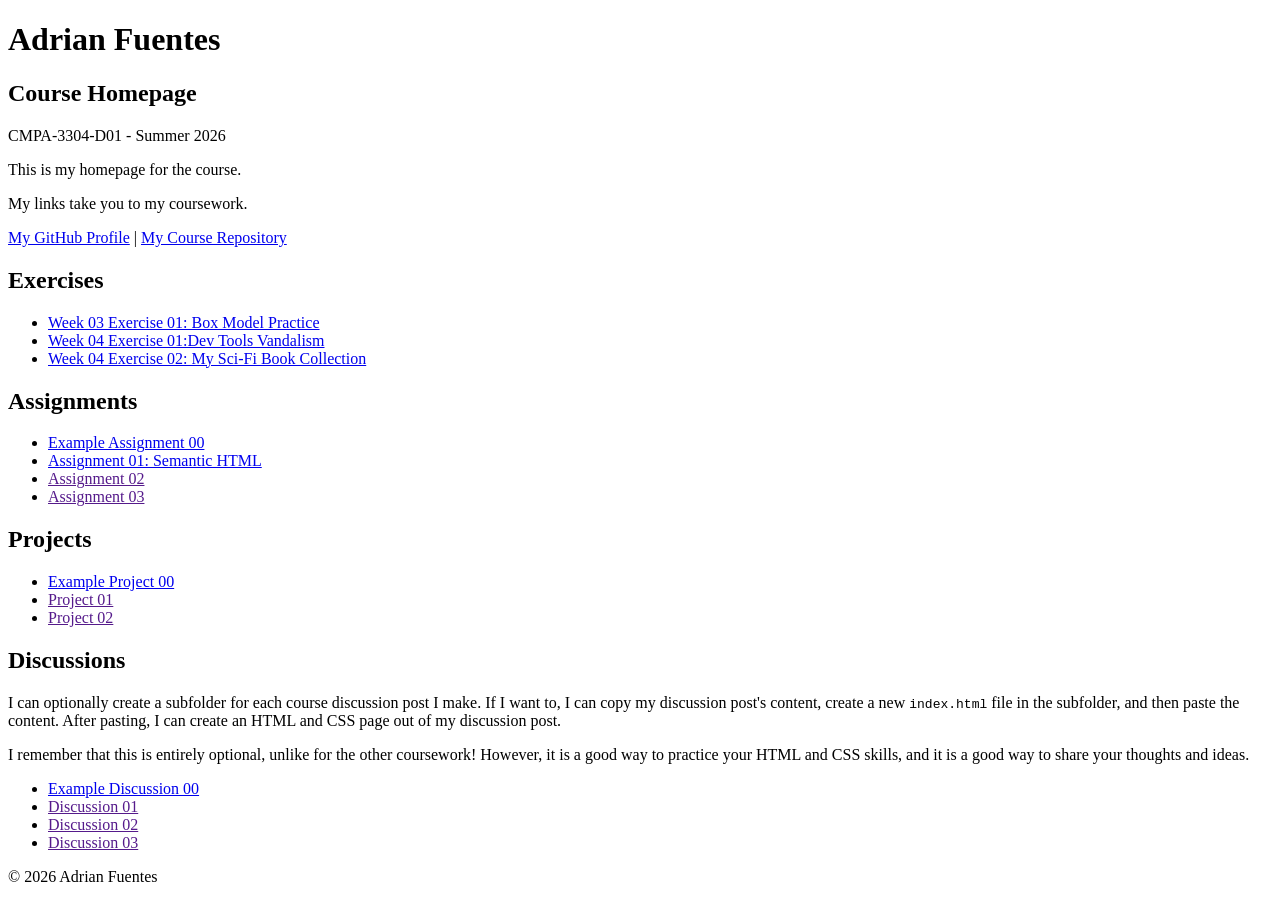
<file: index.html>
<!DOCTYPE html>

<!--

INSTRUCTIONS: HOW TO CHANGE THIS PAGE:

1. Change "Student Name" in the title above to your real name.

2. Change "Your Name" in the big heading below to your real name.

3. Change "your-username" to your real GitHub username in both links.

4. Change "your-repo-name" to the name of this repository.

5. Change "Course Name" to the name of your class.

6. Change "Semester Year" to match when you are taking this class.

7. Add links to your work:
    - Find the words that say "Exercise 01", "Assignment 01", etc.
    - Between the quote marks in href="", put the relative link to your work in the subfolder. You can simply link to the subfolder name. Take a look at the example folders and links to see how to do this.
    - For work not yet started/completed, you can leave the href="" blank until you are ready.
    - Change the words "Exercise 01" to match the name of the exercise. Do the same for assignments and projects. If you add your discussion posts, do the same for them.
    - Do this for each piece of work you finish.

8. You can add more links by copying a whole line like this:
    <li><a href="">New Work Name</a></li>
    Then paste it below the last one in that section.

9. Save your changes and push to GitHub when you are done. Remember you can use GitHub Desktop to help you with this.

Remember: During the course, if you want, you can style your homepage to introduce your own style and aesthetics. To start, keep this page simple and plain. This is just a template to get you started. Embrace the handcrafted approach to web design and development: change things to make them your own.

Remember: You must have a GitHub account, a new GitHub repository for this course, and this file (index.html) in that repository. 

Remember: You must create subfolders for each piece of coursework as the semester progresses.

-->

<html lang="en">
    <head>
        <meta charset="UTF-8" />
        <title>Course Homepage template</title>
        <meta charset="UTF-8" />
        <meta name="viewport" content="width=device-width, initial-scale=1.0" />
        <title><strong>Adrian Fuentes - Course Homepage</strong></title>
    </head>

    <body>
        <header>
            <h1>Adrian Fuentes</h1>
            <h2>Course Homepage</h2>
            <p>CMPA-3304-D01 - Summer 2026</p>
            <p>This is my homepage for the course.</p>
            <p>My links take you to my coursework.</p>
            <nav>
                <a href="https://github.com/takas26">My GitHub Profile</a>
                |
                <a href="https://github.com/takas26/CMPA3304-Course-Portfolio">
                    My Course Repository
                </a>
            </nav>
        </header>

        <main>
            <section>
                <h2>Exercises</h2>
                <ul>
                    <li>
                        <a href="week-03-exercise-01/index.html">Week 03 Exercise 01: Box Model Practice</a>
                    </li>
                    <li>
                        <a href="week-04-exercise-01/index.html">Week 04 Exercise 01:Dev Tools Vandalism</a>
                    </li>
                    <li>
                        <a href="week-04-exercise-02/index.html">Week 04 Exercise 02: My Sci-Fi Book Collection</a>
                    </li>
                </ul>
            </section>

            <section>
                <h2>Assignments</h2>
                <ul>
                    <li>
                        <a href="example-assignment-01/">Example Assignment 00</a>
                    </li>
                    <li><a href="assignment-01/index.html">Assignment 01: Semantic HTML</a></li>
                    <li><a href="">Assignment 02</a></li>
                    <li><a href="">Assignment 03</a></li>
                </ul>
            </section>

            <section>
                <h2>Projects</h2>
                <ul>
                    <li>
                        <a href="example-project-00/">Example Project 00</a>
                    </li>
                    <li><a href="">Project 01</a></li>
                    <li><a href="">Project 02</a></li>
                </ul>
            </section>

            <section>
                <h2>Discussions</h2>
                <p>
                    I can optionally create a subfolder for each course
                    discussion post I make. If I want to, I can copy my
                    discussion post's content, create a new
                    <code>index.html</code>
                    file in the subfolder, and then paste the content. After
                    pasting, I can create an HTML and CSS page out of my
                    discussion post.
                </p>
                <p>
                    I remember that this is entirely optional, unlike for the
                    other coursework! However, it is a good way to practice your
                    HTML and CSS skills, and it is a good way to share your
                    thoughts and ideas.
                </p>
                <ul>
                    <li>
                        <a href="example-discussion-00/">
                            Example Discussion 00
                        </a>
                    </li>
                    <li><a href="">Discussion 01</a></li>
                    <li><a href="">Discussion 02</a></li>
                    <li><a href="">Discussion 03</a></li>
                </ul>
            </section>
        </main>

        <footer>
            <p>&copy; 2026 Adrian Fuentes</p>
        </footer>
    </body>
</html>
</file>
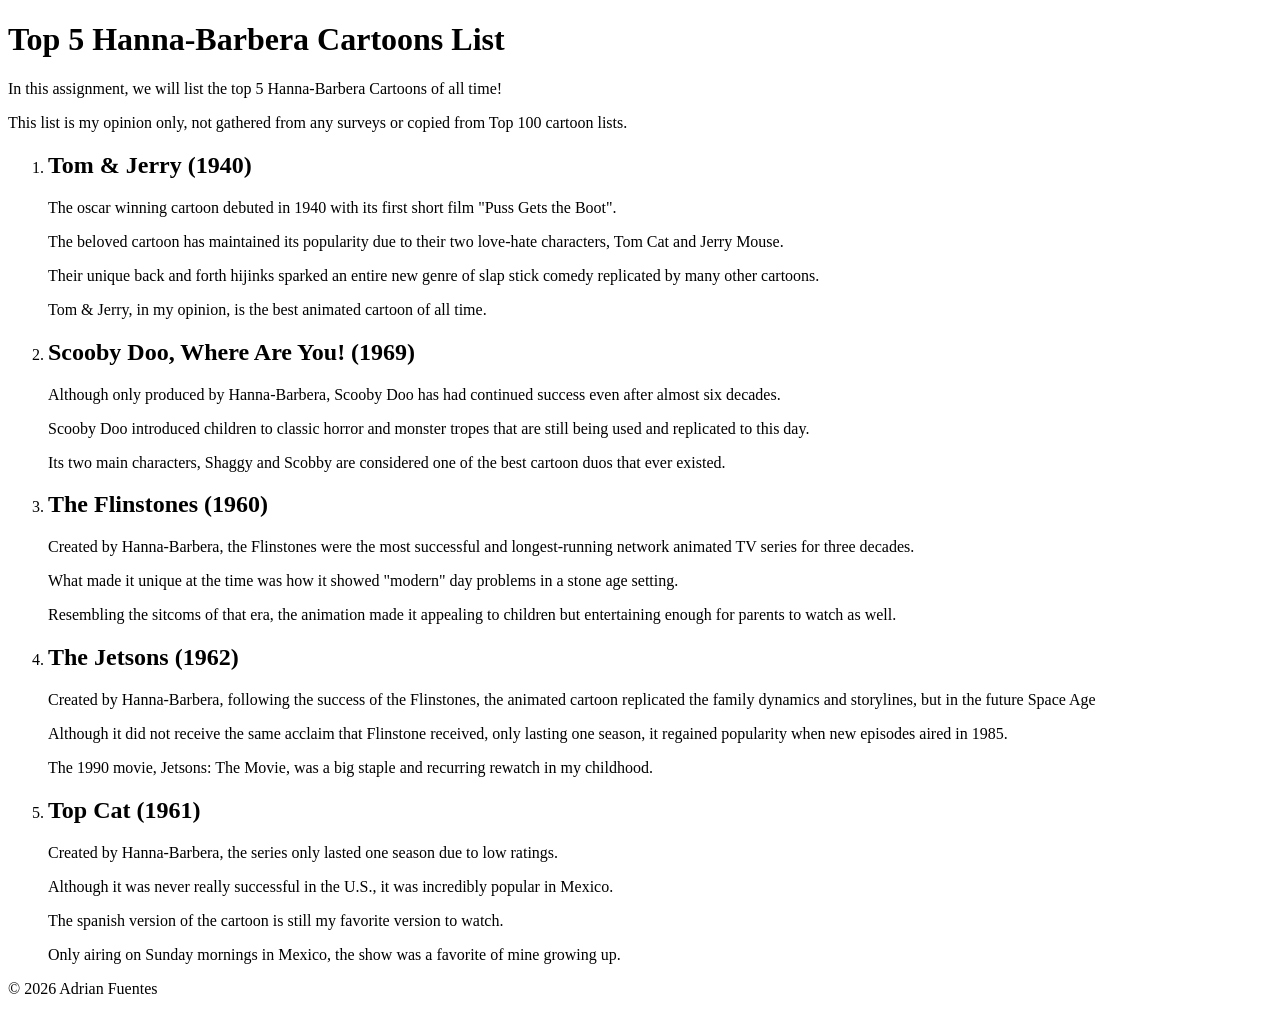
<file: assignment-01/index.html>
<!DOCTYPE html>
<html lang="en">
<head>
    <meta charset="UTF-8">
    <meta name="viewport" content="width=device-width, initial-scale=1.0">
    <title>Assignment 01: Semantic HTML</title>
</head>
<body>
    <header>
        <h1>Top 5 Hanna-Barbera Cartoons List</h1>
        <p>In this assignment, we will list the top 5 Hanna-Barbera Cartoons of all time!</p>
        <p>This list is my opinion only, not gathered from any surveys or copied from Top 100 cartoon lists.</p>
    </header>
    <main>
        <section>
            <ol>
                <li>
                    <h2>Tom & Jerry (1940)</h2>
                    <P>The oscar winning cartoon debuted in 1940 with its first short film "Puss Gets the Boot".</P>
                    <p>The beloved cartoon has maintained its popularity due to their two love-hate characters, Tom Cat and Jerry Mouse.</p>
                    <p>Their unique back and forth hijinks sparked an entire new genre of slap stick comedy replicated by many other cartoons.</p>
                    <p>Tom & Jerry, in my opinion, is the best animated cartoon of all time.</p>
                </li>
                <li>
                    <h2>Scooby Doo, Where Are You! (1969)</h2>
                    <p>Although only produced by Hanna-Barbera, Scooby Doo has had continued success even after almost six decades.</p>
                    <p>Scooby Doo introduced children to classic horror and monster tropes that are still being used and replicated to this day.</p>
                    <p>Its two main characters, Shaggy and Scobby are considered one of the best cartoon duos that ever existed.</p>
                </li>
                <li>
                    <h2>The Flinstones (1960)</h2>
                    <p>Created by Hanna-Barbera, the Flinstones were the most successful and longest-running network animated TV series for three decades.</p>
                    <p>What made it unique at the time was how it showed "modern" day problems in a stone age setting.</p>
                    <p>Resembling the sitcoms of that era, the animation made it appealing to children but entertaining enough for parents to watch as well.</p>
                </li>
                <li>
                    <h2>The Jetsons (1962)</h2>
                    <p>Created by Hanna-Barbera, following the success of the Flinstones, the animated cartoon replicated the family dynamics and storylines, but in the future Space Age</p>
                    <p>Although it did not receive the same acclaim that Flinstone received, only lasting one season, it regained popularity when new episodes aired in 1985.</p>
                    <p>The 1990 movie, Jetsons: The Movie, was a big staple and recurring rewatch in my childhood.</p>
                </li>
                <li>
                    <h2>Top Cat (1961)</h2>
                    <p>Created by Hanna-Barbera, the series only lasted one season due to low ratings.</p>
                    <p>Although it was never really successful in the U.S., it was incredibly popular in Mexico.</p>
                    <p>The spanish version of the cartoon is still my favorite version to watch.</p>
                    <p>Only airing on Sunday mornings in Mexico, the show was a favorite of mine growing up.</p>
                </li>
            </ol>
        </section>
    </main>
    <footer>
        <p>&copy; 2026 Adrian Fuentes</p>
    </footer>
</body>
</html>
</file>
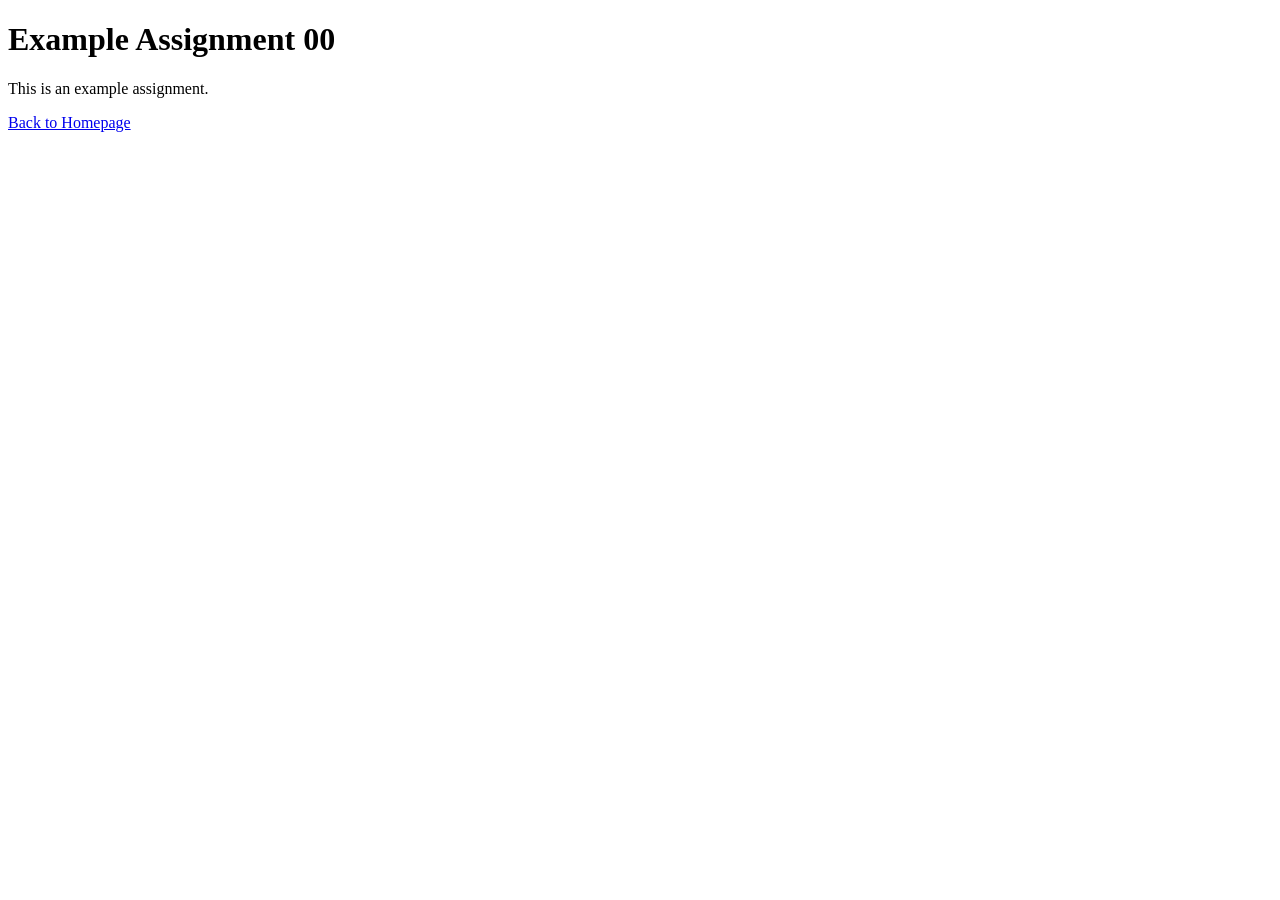
<file: example-assignment-00/index.html>
<!DOCTYPE html>
<html lang="en">
    <head>
        <meta charset="UTF-8" />
        <meta name="viewport" content="width=device-width, initial-scale=1.0" />
        <title>Example Assignment 00</title>
    </head>
    <body>
        <h1>Example Assignment 00</h1>
        <p>This is an example assignment.</p>
        <a href="../index.html">Back to Homepage</a>
    </body>
</html>
</file>
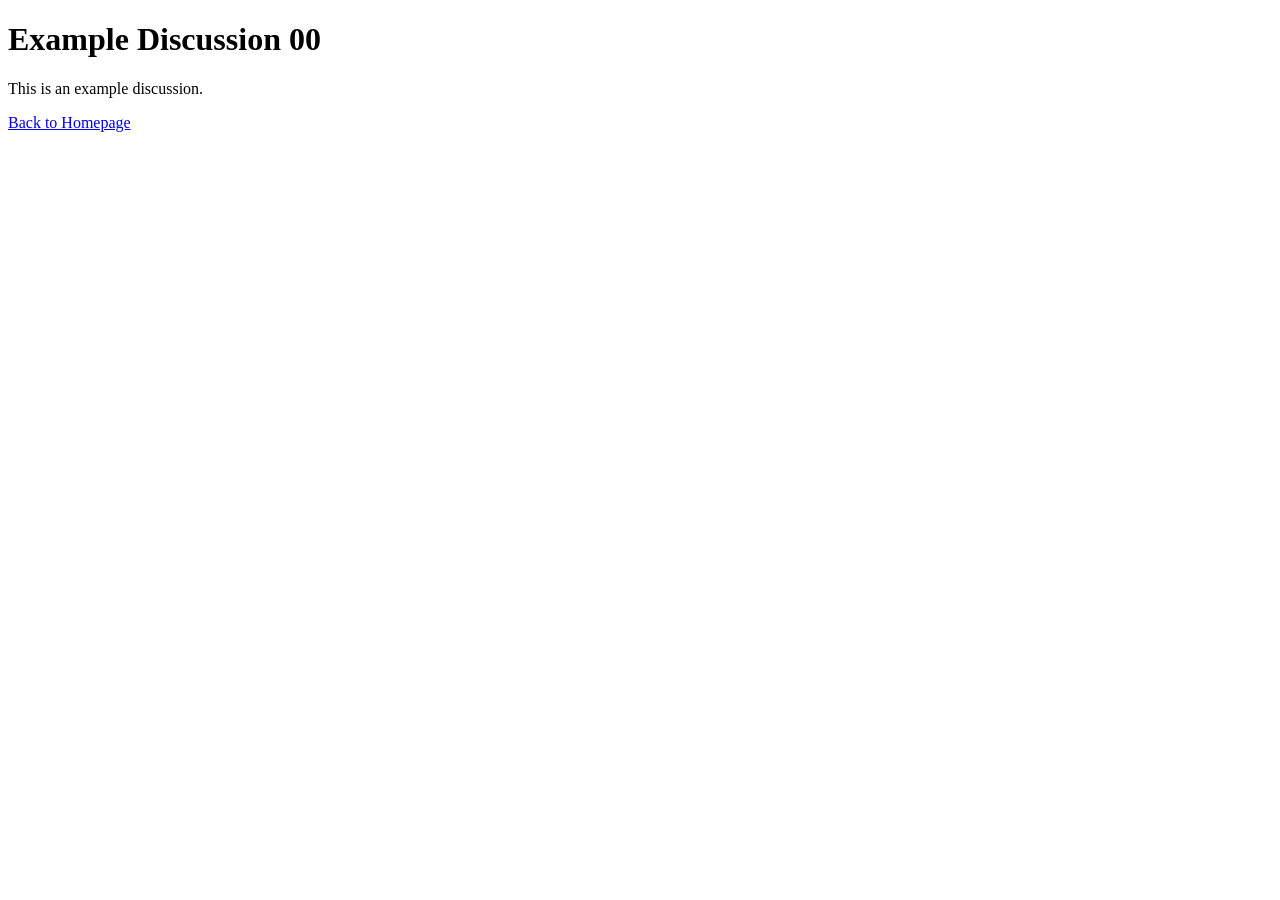
<file: example-discussion-00/index.html>
<!DOCTYPE html>
<html lang="en">
    <head>
        <meta charset="UTF-8" />
        <meta name="viewport" content="width=device-width, initial-scale=1.0" />
        <title>Example Discussion 00</title>
    </head>
    <body>
        <h1>Example Discussion 00</h1>
        <p>This is an example discussion.</p>
        <a href="../index.html">Back to Homepage</a>
    </body>
</html>
</file>
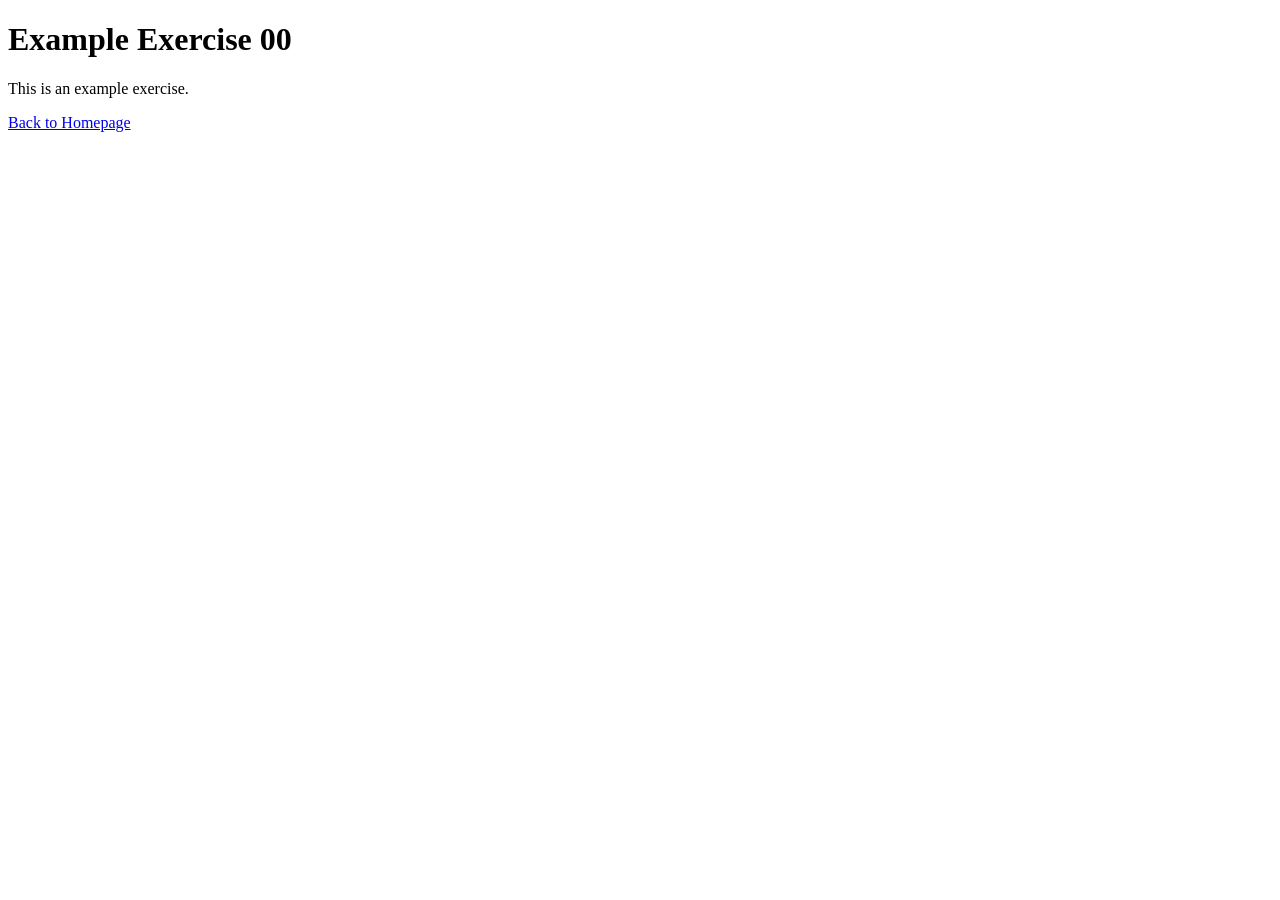
<file: example-exercise-00/index.html>
<!DOCTYPE html>
<html lang="en">
    <head>
        <meta charset="UTF-8" />
        <meta name="viewport" content="width=device-width, initial-scale=1.0" />
        <title>Example Exercise 00</title>
    </head>
    <body>
        <h1>Example Exercise 00</h1>
        <p>This is an example exercise.</p>
        <a href="../index.html">Back to Homepage</a>
    </body>
</html>
</file>
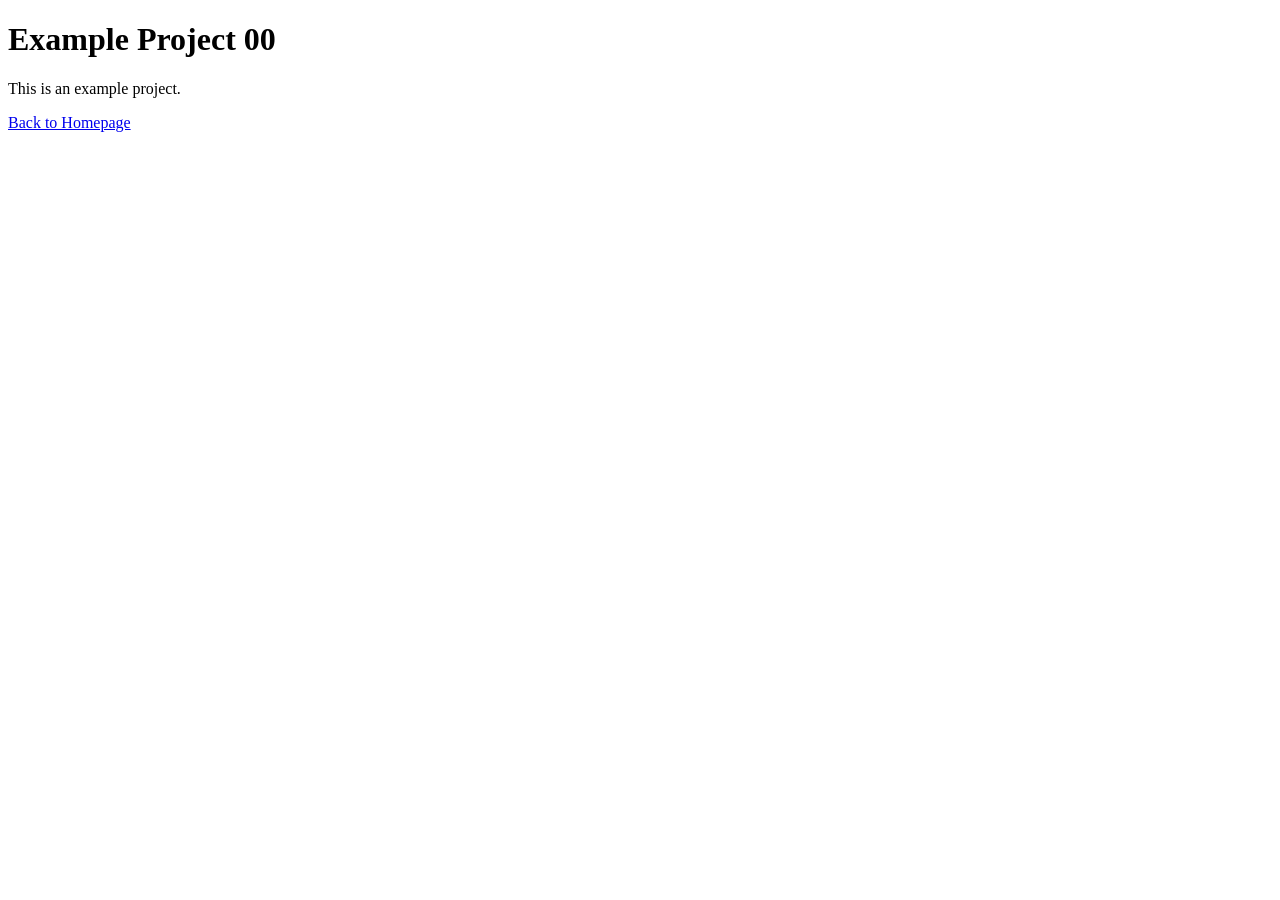
<file: example-project-00/index.html>
<!DOCTYPE html>
<html lang="en">
    <head>
        <meta charset="UTF-8" />
        <meta name="viewport" content="width=device-width, initial-scale=1.0" />
        <title>Example Project 00</title>
    </head>
    <body>
        <h1>Example Project 00</h1>
        <p>This is an example project.</p>
        <a href="../index.html">Back to Homepage</a>
    </body>
</html>
</file>
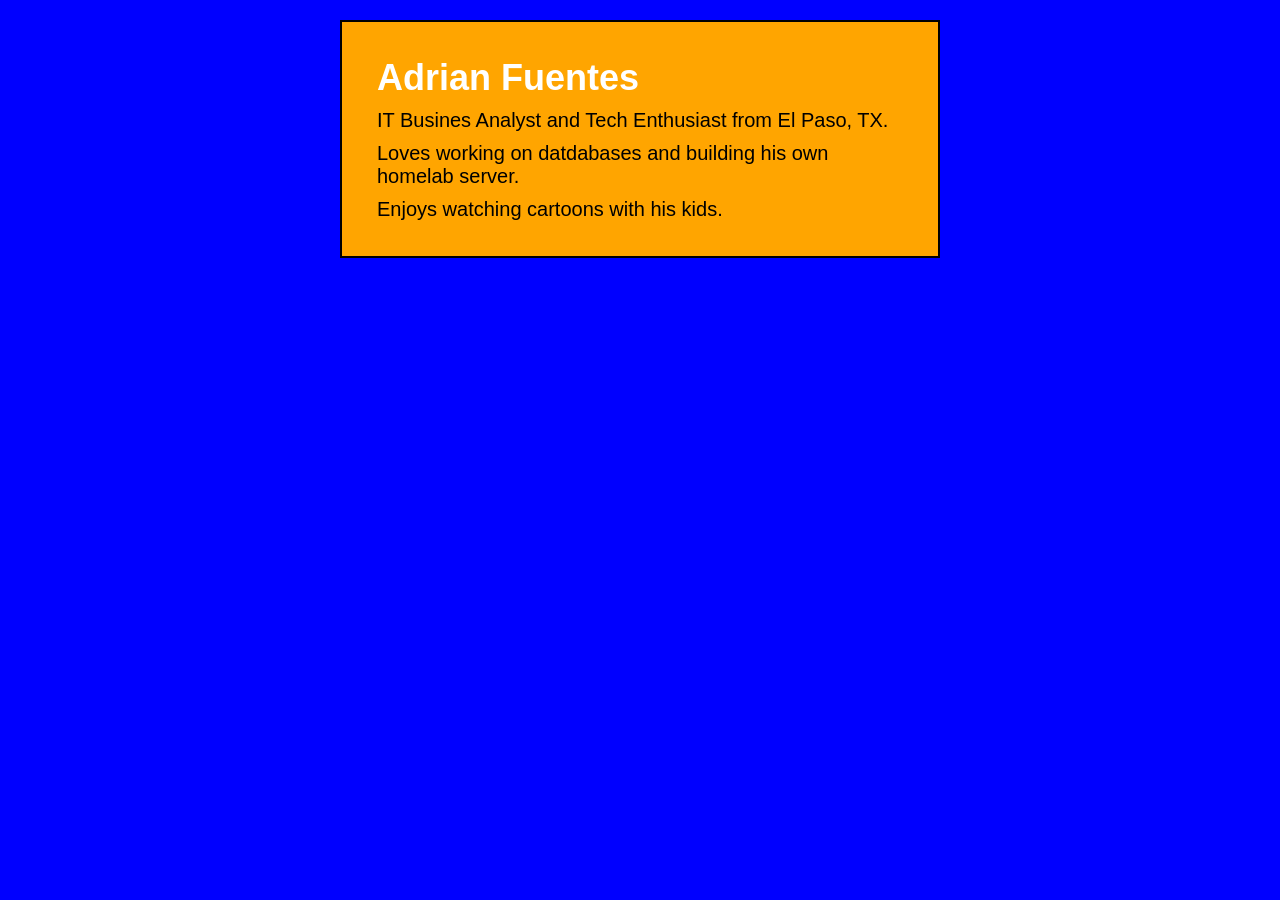
<file: week-03-exercise-01/index.html>
<!DOCTYPE html>
<html lang="en">
<head>
    <meta charset="UTF-8">
    <meta name="viewport" content="width=device-width, initial-scale=1.0">
    <title>Adrian Fuentes</title>
    <link rel="stylesheet" href="style.css">
</head>
<body>
    <div class="card">
        <h1>Adrian Fuentes</h1>
        <p>IT Busines Analyst and Tech Enthusiast from El Paso, TX.</p>
        <p>Loves working on datdabases and building his own homelab server.</p>
        <p>Enjoys watching cartoons with his kids.</p>
    </div>
</body>
</html>
</file>
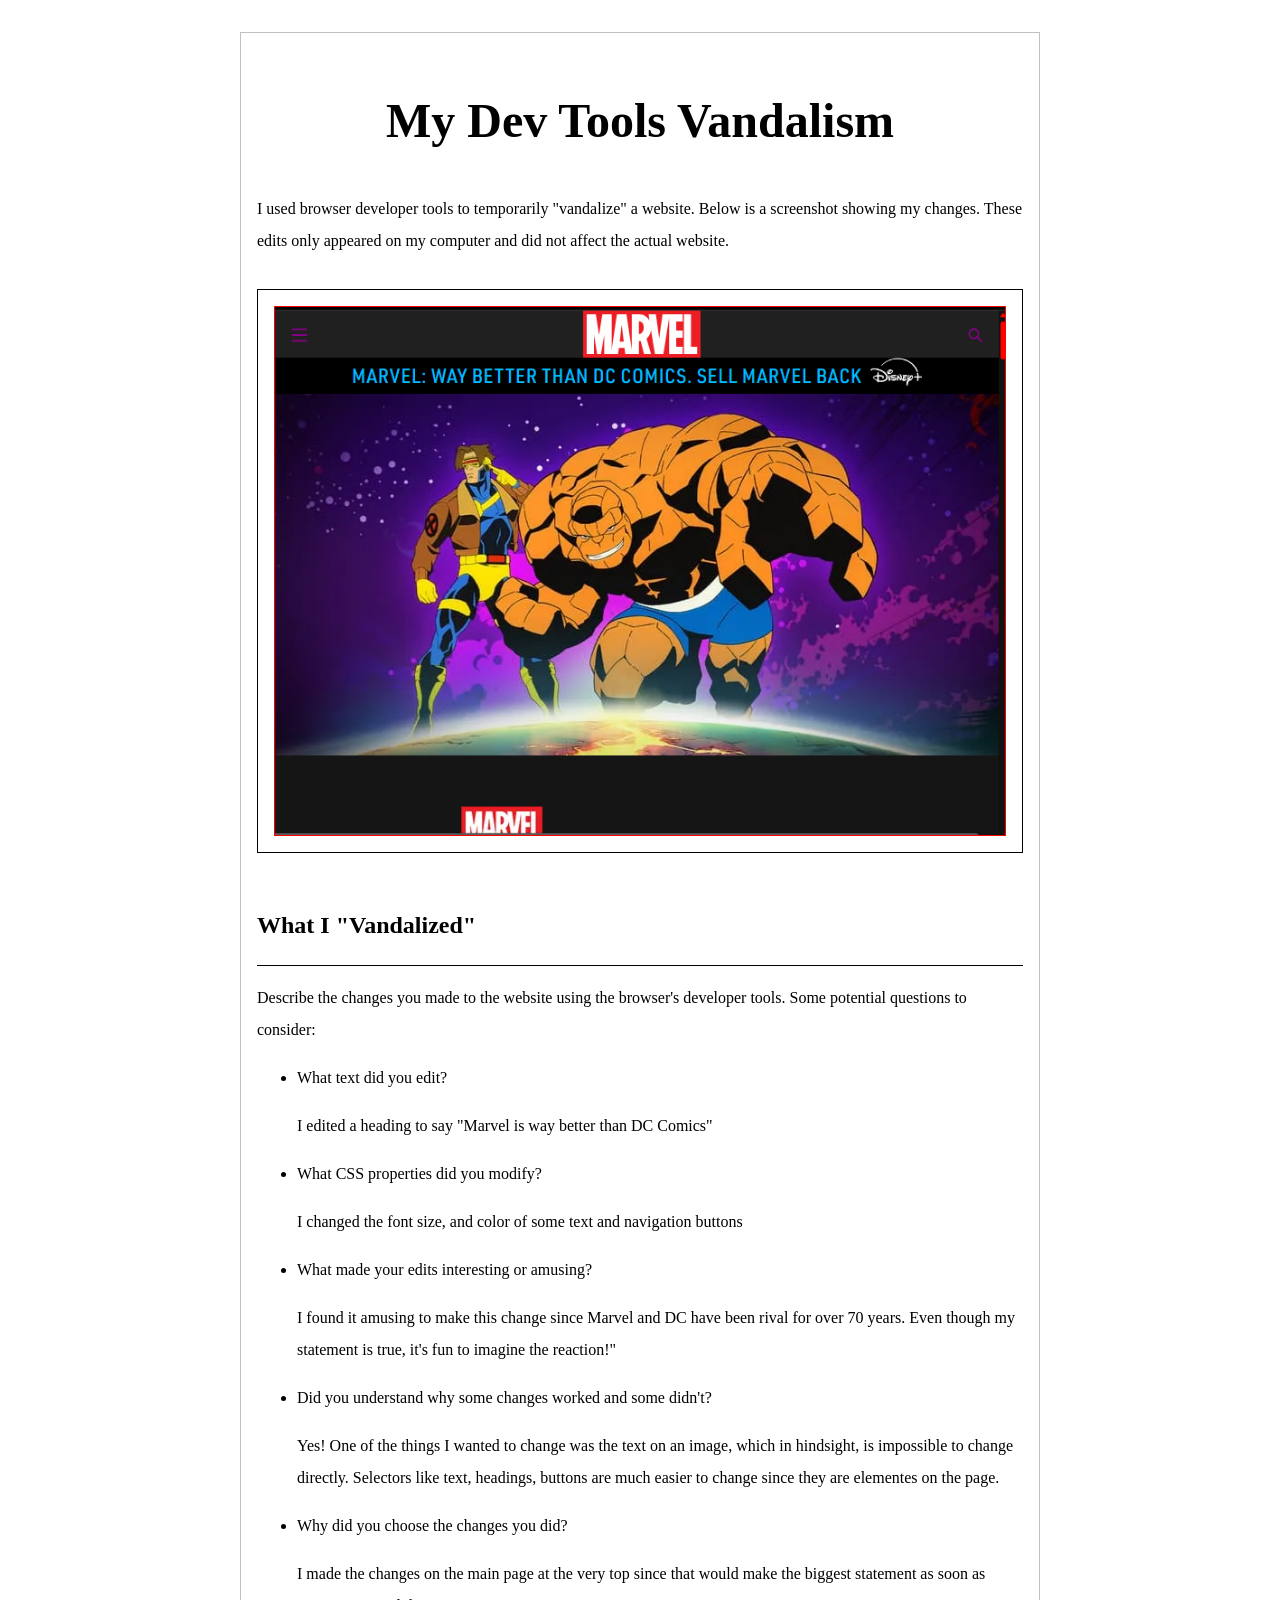
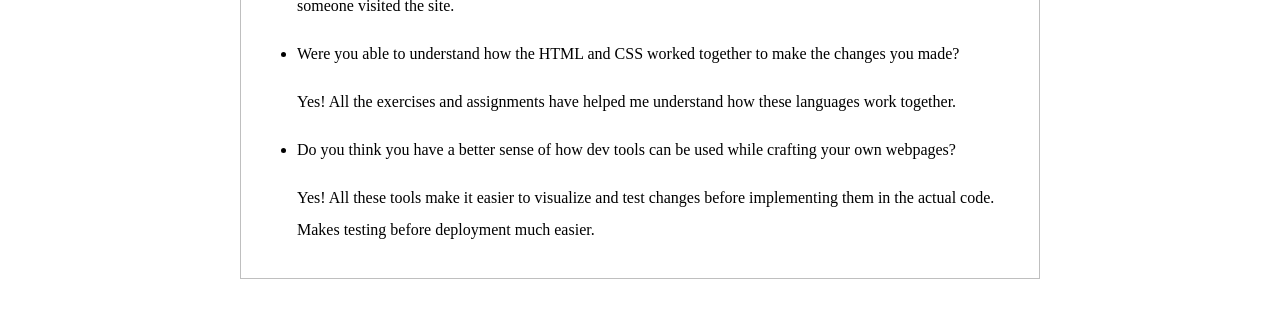
<file: week-04-exercise-01/index.html>
<!DOCTYPE html>
<html lang="en">

<head>
    <meta charset="UTF-8" />
    <meta name="viewport" content="width=device-width, initial-scale=1.0" />
    <title>Week 04 Exercise 01 - My Dev Tools Vandalism</title>
    <link rel="stylesheet" href="./style.css" />
</head>

<body>
    <main>
        <h1>My Dev Tools Vandalism</h1>
        <p>
            I used browser developer tools to temporarily "vandalize" a
            website. Below is a screenshot showing my changes. These edits
            only appeared on my computer and did not affect the actual
            website.
        </p>
        <div class="screenshot-container">
            <!-- 
                IMPORTANT: Update the src attribute below to match your screenshot filename.
                Example: If your screenshot is named "apple-dot-com-but-with-papyrus-font.png", change the line to:
                src="./apple-dot-com-but-with-papyrus-font.png"
            -->
            <img src="./DCComicsPunked.png" alt="Screenshot of the webpage I vandalized" />
        </div>
        <h2>What I "Vandalized"</h2>
        <p>
            Describe the changes you made to the website using the browser's developer tools. Some potential questions
            to consider:
        <ul>
            <li>What text did you edit?</li>
            <p>I edited a heading to say "Marvel is way better than DC Comics"</p>
            <li>What CSS properties did you modify?</li>
            <p>I changed the font size, and color of some text and navigation buttons</p>
            <li>What made your edits interesting or amusing?</li>
            <p>I found it amusing to make this change since Marvel and DC have been rival for over 70 years. Even though my statement is true, it's fun to imagine the reaction!"</p>
            <li>Did you understand why some changes worked and some didn't?</li>
            <p>Yes! One of the things I wanted to change was the text on an image, which in hindsight, is impossible to change directly. Selectors like text, headings, buttons are much easier to change since they are elementes on the page.</p>
            <li>Why did you choose the changes you did?</li>
            <p>I made the changes on the main page at the very top since that would make the biggest statement as soon as someone visited the site.</p>
            <li>Were you able to understand how the HTML and CSS worked together to make the changes you made?</li>
            <p>Yes! All the exercises and assignments have helped me understand how these languages work together.</p>
            <li>Do you think you have a better sense of how dev tools can be used while crafting your own webpages?</li>
            <p>Yes! All these tools make it easier to visualize and test changes before implementing them in the actual code. Makes testing before deployment much easier.</p>
        </ul>
        </p>
    </main>
</body>

</html>
</file>
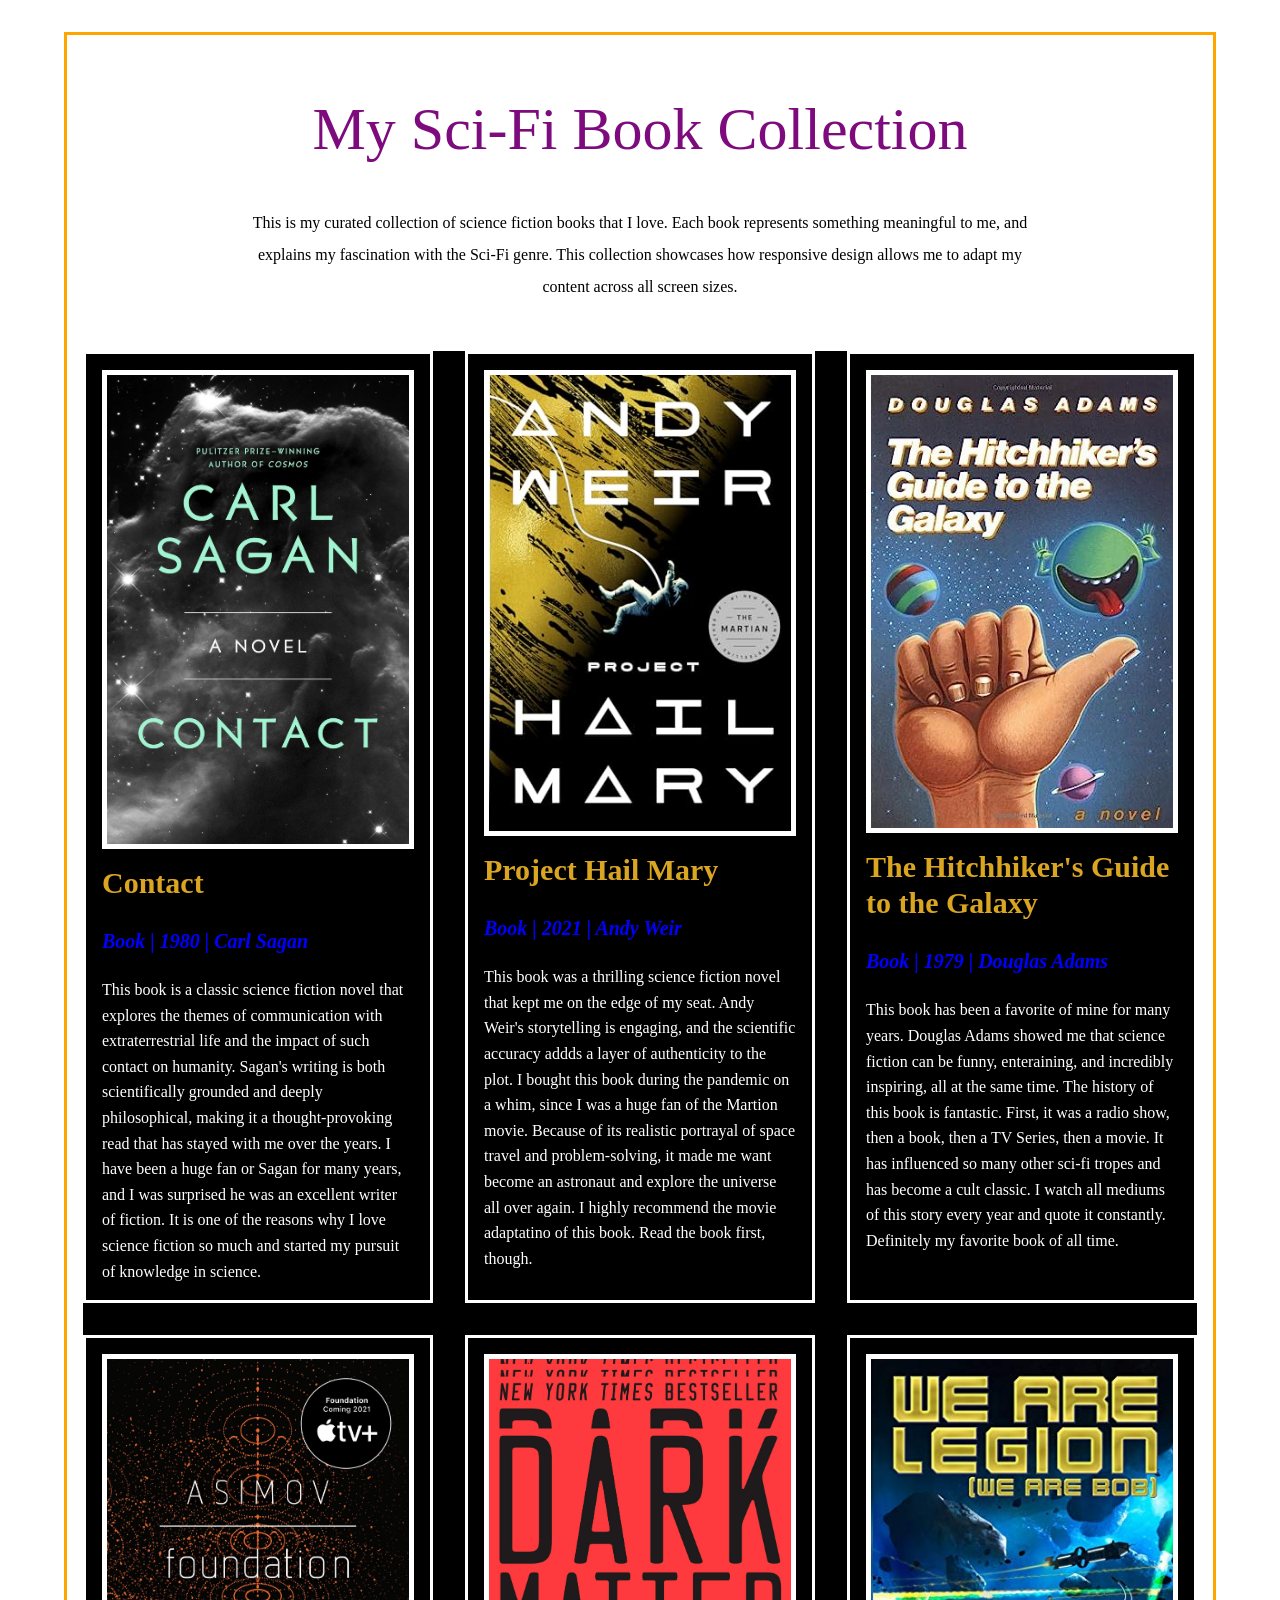
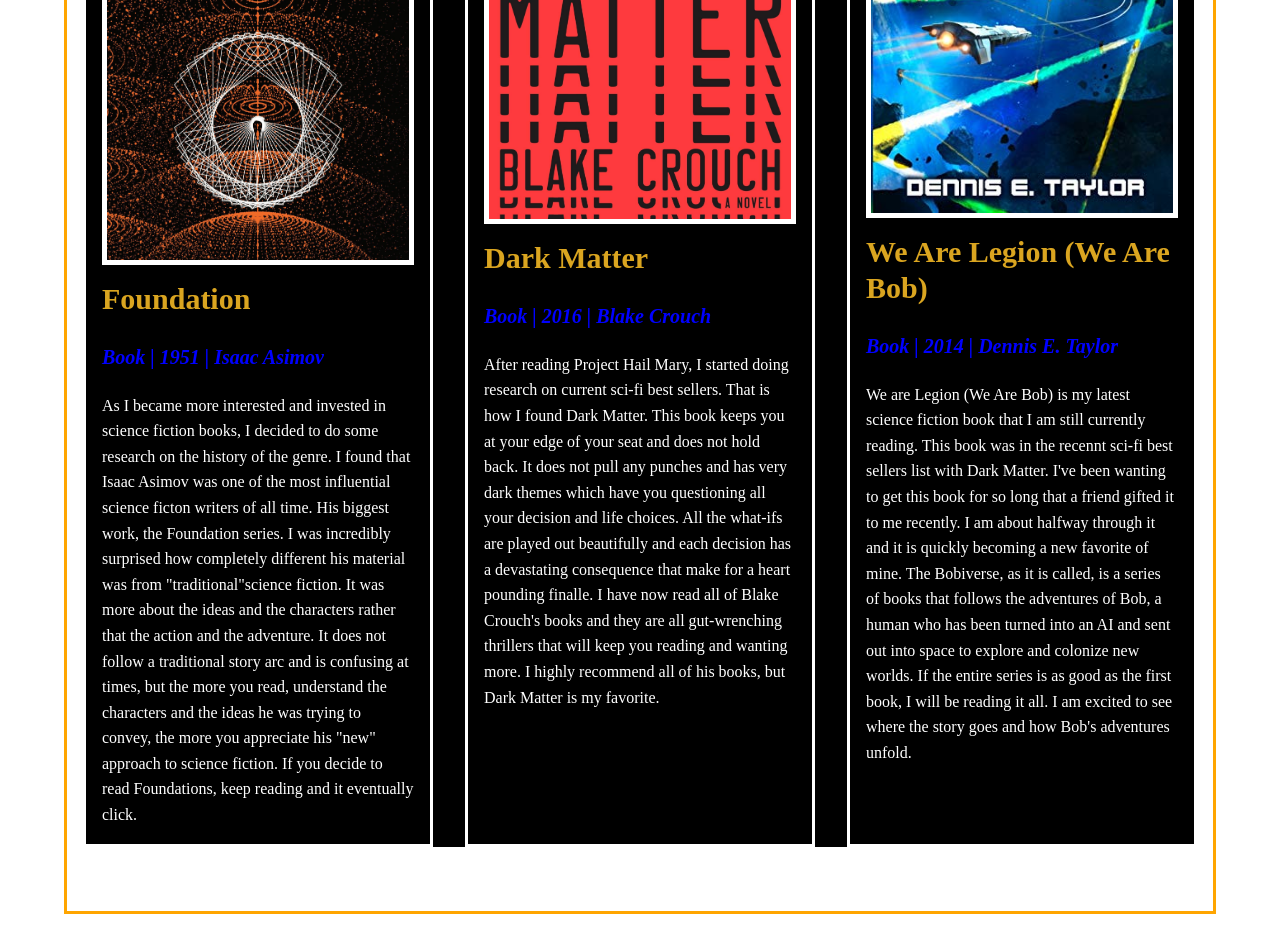
<file: week-04-exercise-02/index.html>
<!DOCTYPE html>
<html lang="en">

<head>
    <meta charset="UTF-8" />
    <meta name="viewport" content="width=device-width, initial-scale=1.0" />
    <title>Week 04 Exercise 02 - My Sci-Fi Book Collection</title>
    <link rel="stylesheet" href="./style.css" />
</head>

<body>
    <main>
        <h1>My Sci-Fi Book Collection</h1>
        <!-- 
            SAMPLE OVERVIEW TEXT
            Replace this entire paragraph with your own description.
            How do you think about your collection? Write that out here.
            P.S. Please use your own words. Be yourself.
        -->
        <p>
            This is my curated collection of science fiction books that I love. Each book represents something meaningful to me,
            and explains my fascination with the Sci-Fi genre. This collection showcases
            how responsive design allows me to adapt my content across all screen sizes.
        </p>

        <div class="collection-grid">

            <!-- 
                SAMPLE CARD 1
                Replace this entire card with your own item.
                Keep the same structure: image, title, details, description.
            -->
            <div class="collection-card">
                <img src="./book-contact-sagan.jpg" alt="Contact by Carl Sagan" />
                <h2>Contact</h2>
                <p class="details">Book | 1980 | Carl Sagan</p>
                <p class="description">
                    This book is a classic science fiction novel that explores the themes of communication with extraterrestrial life and the impact of such contact on humanity.
                    Sagan's writing is both scientifically grounded and deeply philosophical, making it a thought-provoking read that has stayed with me over the years. I have been a huge fan or Sagan for many years,
                    and I was surprised he was an excellent writer of fiction. It is one of the reasons why I love science fiction so much and started my pursuit of knowledge in science.
                </p>
            </div>

            <!-- 
                SAMPLE CARD 2
                Replace this entire card with your own item.
                Notice the structure is identical to Sample Card 1.
            -->
            <div class="collection-card">
                <img src="./book-projecthailmary-weir.jpg" alt="Project Hail Mary" />
                <h2>Project Hail Mary</h2>
                <p class="details">Book | 2021 | Andy Weir</p>
                <p class="description">
                    This book was a thrilling science fiction novel that kept me on the edge of my seat. Andy Weir's storytelling is engaging, and the scientific accuracy addds a layer of authenticity to the plot.
                    I bought this book during the pandemic on a whim, since I was a huge fan of the Martion movie. Because of its realistic portrayal of space travel and problem-solving, it made me want become an 
                    astronaut and explore the universe all over again. I highly recommend the movie adaptatino of this book. Read the book first, though. 
                </p>
            </div>

            <!-- 
                PLACEHOLDER CARD 3
                Complete this card by adding your image, title, details, and description.
            -->
            <div class="collection-card">
                <img src="./book-hgttg-adams.jpg" alt="The Hitchhiker's Guide to the Galaxy" />
                <h2>The Hitchhiker's Guide to the Galaxy</h2>
                <p class="details">Book | 1979 | Douglas Adams</p>
                <p class="description">
                    This book has been a favorite of mine for many years. Douglas Adams showed me that science fiction can be funny, enteraining, and incredibly inspiring, all at the same time.
                    The history of this book is fantastic. First, it was a radio show, then a book, then a TV Series, then a movie. It has influenced so many other sci-fi tropes and has become a cult classic.
                    I watch all mediums of this story every year and quote it constantly. Definitely my favorite book of all time.
               </p>
            </div>

            <!-- 
                PLACEHOLDER CARD 4
                Complete this card by adding your image, title, details, and description.
            -->
            <div class="collection-card">
                <img src="./book-foundation-asimov.jpg" alt="Foundation" />
                <h2>Foundation</h2>
                <p class="details">Book | 1951 | Isaac Asimov</p>
                <p class="description">
                    As I became more interested and invested in science fiction books, I decided to do some research on the history of the genre. I found that Isaac Asimov was one of the most influential
                    science ficton writers of all time. His biggest work, the Foundation series. I was incredibly surprised how completely different his material was from "traditional"science fiction.
                    It was more about the ideas and the characters rather that the action and the adventure. It does not follow a traditional story arc and is confusing at times, but the more you read,
                    understand the characters and the ideas he was trying to convey, the more you appreciate his "new" approach to science fiction. If you decide to read Foundations, keep reading and it eventually click.
                </p>
            </div>

            <!-- 
                PLACEHOLDER CARD 5
                Complete this card by adding your image, title, details, and description.
            -->
            <div class="collection-card">
                <img src="./book-darkmatter-crouch.jpg" alt="Dark Matter" />
                <h2>Dark Matter</h2>
                <p class="details">Book | 2016 | Blake Crouch</p>
                <p class="description">
                    After reading Project Hail Mary, I started doing research on current sci-fi best sellers. That is how I found Dark Matter. This book keeps you at your edge of your seat and does not hold back.
                    It does not pull any punches and has very dark themes which have you questioning all your decision and life choices. All the what-ifs are played out beautifully and each decision has a 
                    devastating consequence that make for a heart pounding finalle. I have now read all of Blake Crouch's books and they are all gut-wrenching thrillers that will keep you reading and wanting more.
                    I highly recommend all of his books, but Dark Matter is my favorite. 
                </p>
            </div>

            <!-- 
                PLACEHOLDER CARD 6
                Complete this card by adding your image, title, details, and description.
            -->
            <div class="collection-card">
                <img src="./book-wearelegionwearebob-taylor.jpg" alt="We Are Legion (We Are Bob)" />
                <h2>We Are Legion (We Are Bob)</h2>
                <p class="details">Book | 2014 | Dennis E. Taylor</p>
                <p class="description">
                    We are Legion (We Are Bob) is my latest science fiction book that I am still currently reading. This book was in the recennt sci-fi best sellers list with Dark Matter.
                    I've been wanting to get this book for so long that a friend gifted it to me recently. I am about halfway through it and it is quickly becoming a new favorite of mine. The Bobiverse, as it is called,
                    is a series of books that follows the adventures of Bob, a human who has been turned into an AI and sent out into space to explore and colonize new worlds. If the entire series is as good as
                    the first book, I will be reading it all. I am excited to see where the story goes and how Bob's adventures unfold.
                </p>
            </div>
        </div>
    </main>
</body>

</html>
</file>
<file: week-03-exercise-01/style.css>
* {
    box-sizing: border-box;
}
body {
    font-family: Arial, sans-serif;
    background-color: blue;
    margin: 10px;
    padding: 10px;
}
.card {
    background-color: orange;
    border:2px solid black;
    padding: 25px;
    max-width: 600px;
    margin: 0 auto;
}
h1 {
    color: white;
    font-size: 36px;
    margin: 10px;
}
p {
    color: black;
    font-size: 20px;
    margin: 10px;
}
</file>
<file: week-04-exercise-01/style.css>
* {
    box-sizing: border-box;
}

html,
body {
    min-height: 100vh;
    margin: 0;
}

body {
    font-family: "Times New Roman", serif;
    line-height: 2;
    display: flex;
    justify-content: center;
    align-items: flex-start;
    padding: 32px 0;
}

main {
    max-width: 800px;
    width: 90%;
    padding: 16px;
    border: 1px solid rgba(0, 0, 0, 0.25);
}

h1 {
    font-weight: bold;
    font-size: 48px;
    line-height: 1em;
    margin-top: 48px;
    margin-bottom: 48px;
    text-align: center;
    font-color: blue;
}

h2 {
    font-size: 24px;
    margin-top: 48px;
    margin-bottom: 16px;
    border-bottom: 1px solid rgba(0, 0, 0, 1);
    padding-bottom: 16px;
    font-color: orange;
}

p {
    margin-bottom: 16px;
}

.screenshot-container {
    margin: 32px 0;
    padding: 16px;
    border: 1px solid rgba(0, 0, 0, 1);
    text-align: center;
}

.screenshot-container img {
    max-width: 100%;
    height: auto;
    display: block;
    margin: 0 auto;
    border: 1px solid red;
}
</file>
<file: week-04-exercise-02/style.css>
* {
    box-sizing: border-box;
}

html,
body {
    min-height: 100vh;
    margin: 0;
}

body {
    font-family: "Times New Roman", serif;
    line-height: 2;
    display: flex;
    justify-content: center;
    align-items: flex-start;
    padding: 32px 0;
}

main {
    max-width: 1200px;
    width: 90%;
    padding: 16px;
    border: 3px solid orange;
}

h1 {
    font-weight: normal;
    font-size: 60px;
    line-height: 1em;
    margin-top: 48px;
    margin-bottom: 48px;
    text-align: center;
    color: rgb(126, 11, 126);
}

main>p {
    margin-bottom: 32px;
    text-align: center;
    max-width: 800px;
    margin-left: auto;
    margin-right: auto;
}

.collection-grid {
    margin: 48px 0;
    background-color: black;
    display: grid;
    grid-template-columns: repeat(auto-fit, minmax(300px, 1fr));
    gap: 32px;
}

.collection-card {
    border: 3px solid white;
    background-color: black;
    padding: 16px;
}

.collection-card img {
    width: 100%;
    height: auto;
    display: block;
    border: 5px solid white;
    margin-bottom: 16px;
}

.collection-card h2 {
    font-size: 30px;
    font-weight: bold;
    margin-top: 0;
    margin-bottom: 8px;
    line-height: 1.2;
    color: rgb(218, 165, 32)
}

.collection-card .details {
    font-size: 20px;
    font-weight: bold;
    margin-bottom: 16px;
    font-style: italic;
    color: rgb(0, 0, 255);
}

.collection-card .description {
    font-size: 16px;
    margin-bottom: 0;
    line-height: 1.6;
    color: white;
}

@media (width>=480px) {
    .collection-card {
        flex-basis: 45%;
    }
}

@media (width>=1024px) {
    .collection-card {
        flex-basis: 30%;
    }
}
</file>
